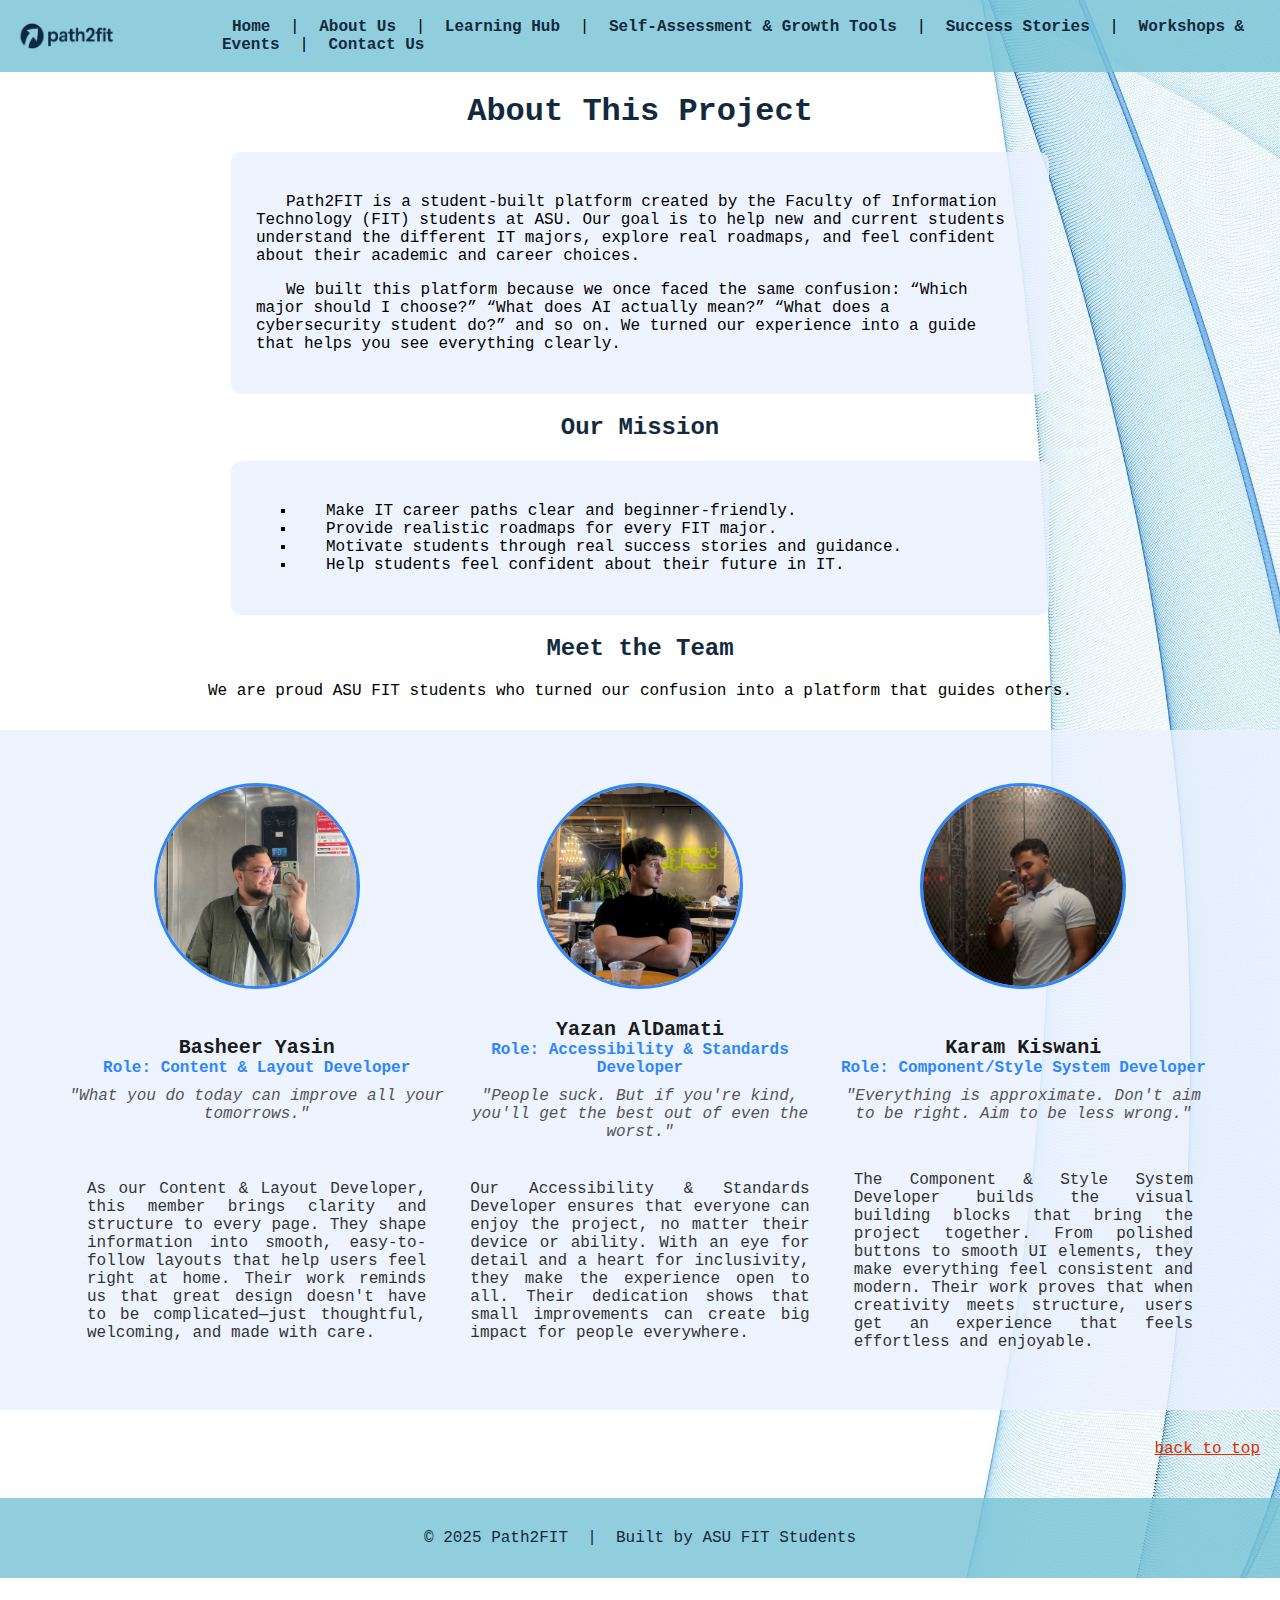
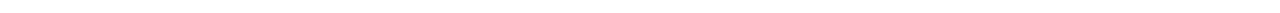
<file: about.html>
<!DOCTYPE html>
<html>
  <head>
    <title>About Path2FIT</title>
    <link rel="stylesheet" href="style.css" />
    <style>
      h1, h2 {
        text-align: center;
        color: #13293d;
      }

      #about-intro {
        width: 60%;
        margin: auto;
        background-color: #eaf1ffd6;
        padding: 25px;
        border-radius: 10px;
        margin-top: 20px;
        margin-bottom: 20px;
        text-indent: 30px;
      }

      /* Team Section*/
      #team-section {
        background-color: #eaf1ffd6;
        padding: 40px 0;
        margin-top: 30px;
        margin-bottom: 30px;
      }

      #team-table {
        width: 90%;
        margin: auto;
      }

      #team-table td {
        width: 30%;
        text-align: center;
      }

      #team-table img {
        width: 200px;
        height: 200px;
        border-radius: 200px;
        border: 3px solid #2e86ff;
        margin: 10px 5px;
      }

      .member-name {
        font-size: 20px;
        font-weight: bold;
        color: #1b1b1b;
        margin-top: 10px;
      }

      .member-role {
        font-size: 16px;
        font-weight: bold;
        color: #2e86ff;
      }

      .member-quote {
        font-style: italic;
        color: #555;
        margin: 10px 0;
      }

      .member-desc {
        text-align:justify;
        padding: 0 20px;
        color: #333;
      }

      /* .quiz{
        background-color: antiquewhite;
      } */
    </style>
  </head>

  <body >
    <!-- Navigation -->
    <nav>
      <table>
        <tr>
          <td>
            <img src="./images/logo.png" alt="logo" width="100" height="30" />
          </td>
          <td>
            <a href="index.html">Home</a> | <a href="about.html">About Us</a> |
            <a href="learning-hub.html">Learning Hub</a> |
            <a href="Growth-Tools.html">Self-Assessment & Growth Tools</a> |
            <a href="success-stories.html">Success Stories</a> |
            <a href="workshops.html">Workshops &amp; Events</a> |
            <a href="contact.html">Contact Us</a>
          </td>
        </tr>
      </table>
    </nav>

    <h1>About This Project</h1>

    <div id="about-intro">
      <p>
        Path2FIT is a student-built platform created by the Faculty of
        Information Technology (FIT) students at ASU. Our goal is to help new
        and current students understand the different IT majors, explore real
        roadmaps, and feel confident about their academic and career choices.
      </p>
      <p>
        We built this platform because we once faced the same confusion: “Which
        major should I choose?” “What does AI actually mean?” “What does a
        cybersecurity student do?” and so on. We turned our experience into a
        guide that helps you see everything clearly.
      </p>
    </div>

    <h2>Our Mission</h2>

    <div id="about-intro">
      <ul type="square">
        <li>Make IT career paths clear and beginner-friendly.</li>
        <li>Provide realistic roadmaps for every FIT major.</li>
        <li>Motivate students through real success stories and guidance.</li>
        <li>Help students feel confident about their future in IT.</li>
      </ul>
    </div>

    <h2>Meet the Team</h2>
    
    <p style="text-align: center; margin-bottom: 20px">
      We are proud ASU FIT students who turned our confusion into a platform
      that guides others.
    </p>

    <!-- TEAM SECTION -->
    <div id="team-section">
      <table id="team-table">
        <tr>
            <td><img src="images\basheer.jpg" alt="Team Member 1" /></td>
            <td><img src="images\yazan.jpg" alt="Team Member 2" /></td>
            <td><img src="images\karam.jpg" alt="Team Member 3" /></td>
        </tr>
        <tr>
            <td>
                <div class="member-name">Basheer Yasin</div>
                <div class="member-role">Role: Content & Layout Developer </div>
                <div class="member-quote">"What you do today can improve all your tomorrows."</div>
            </td>
            <td>
                <div class="member-name">Yazan AlDamati</div>
                <div class="member-role">Role: Accessibility & Standards Developer </div>
                <div class="member-quote">"People suck. But if you're kind, you'll get the best out of even the worst."</div>
            </td>
            <td>
              <div class="member-name">Karam Kiswani</div>
              <div class="member-role">Role: Component/Style System Developer </div>
              <div class="member-quote">"Everything is approximate. Don't aim to be right. Aim to be less wrong."</div>
            </td>
        </tr>
        <tr>
          <td>
            <p class="member-desc">     
              As our Content & Layout Developer, this member brings clarity and 
              structure to every page. They shape information into smooth, 
              easy-to-follow layouts that help users feel right at home. Their 
              work reminds us that great design doesn't have to be complicated—just 
              thoughtful, welcoming, and made with care.
            </p>
          </td>
          <td>
            <p class="member-desc">
              Our Accessibility & Standards Developer ensures that everyone can 
              enjoy the project, no matter their device or ability. With an eye 
              for detail and a heart for inclusivity, they make the experience 
              open to all. Their dedication shows that small improvements can 
              create big impact for people everywhere.
            </p>
          </td>
          <td>
            <p class="member-desc">
              The Component & Style System Developer builds the visual building 
              blocks that bring the project together. From polished buttons to 
              smooth UI elements, they make everything feel consistent and 
              modern. Their work proves that when creativity meets structure, 
              users get an experience that feels effortless and enjoyable.
            </p>
          </td>
        </tr>
      </table>
    </div>
    
    <p id="back-to-top">
      <a href="#Top" style="color: #dc2f02">back to top</a>
    </p>
    <div id="footer">
      <p>&copy; 2025 Path2FIT &nbsp;|&nbsp; Built by ASU FIT Students</p>
    </div>
  </body>
</html>
</file>
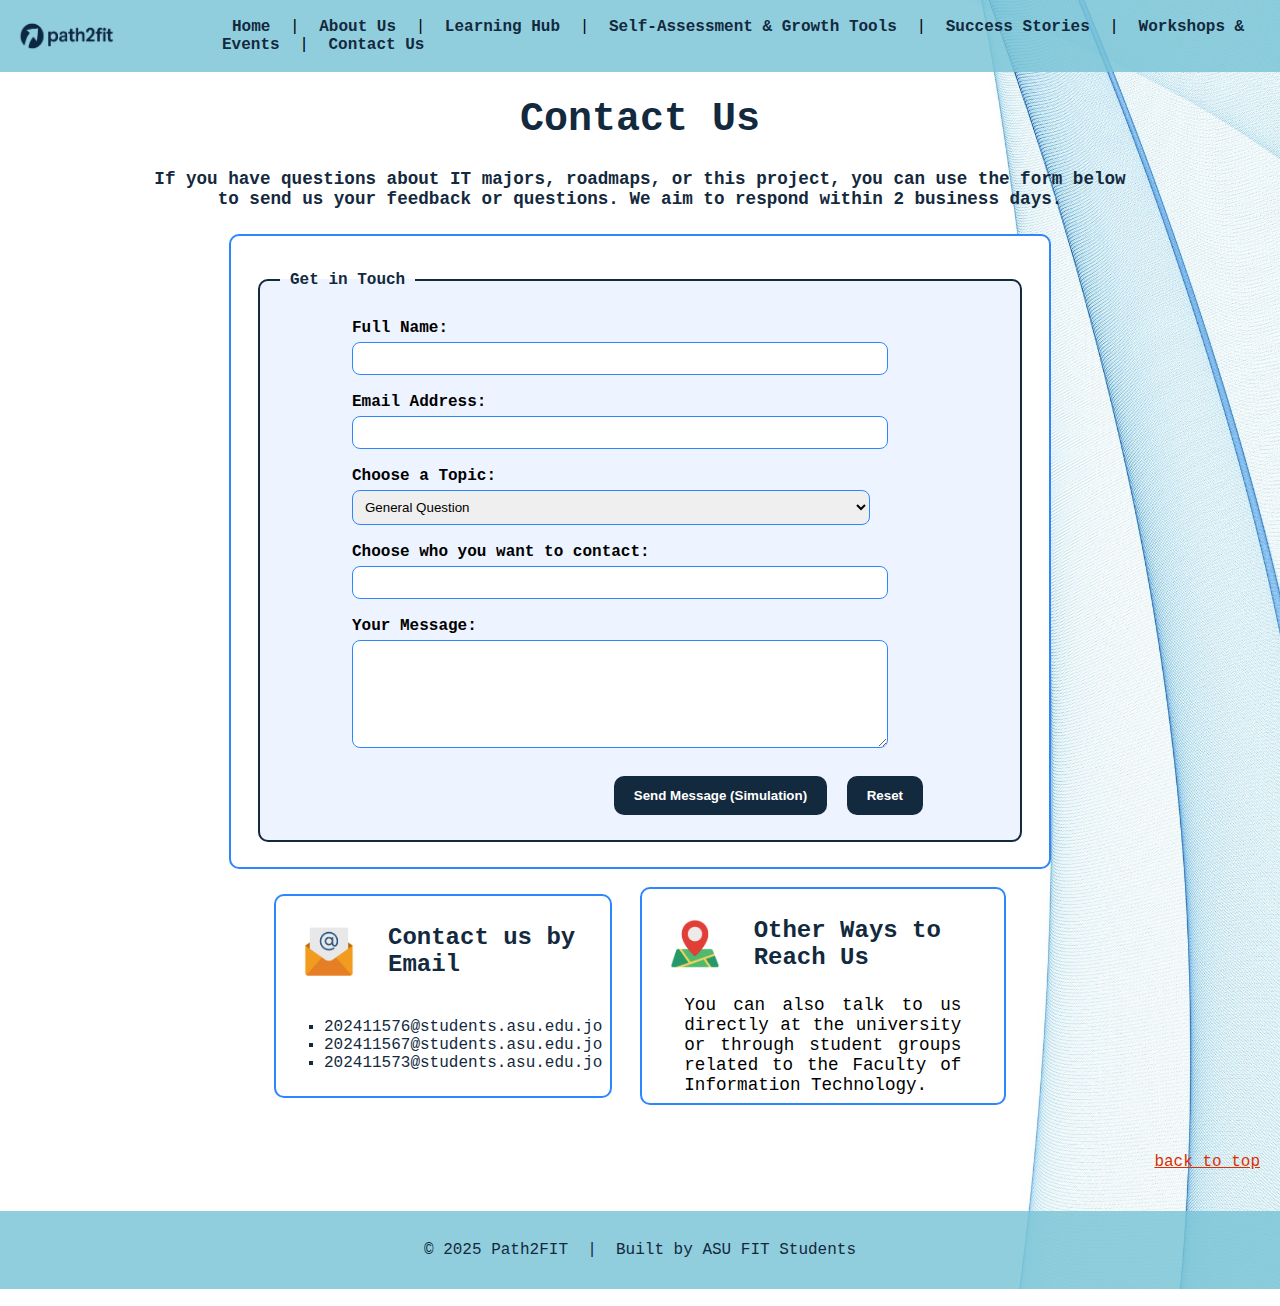
<file: contact.html>
<!DOCTYPE html>
<html>
<head>
    <title>Contact Us - Path2FIT</title>
    <link rel="stylesheet" href="style.css">
    <!-- INTERNAL CSS -->
    <style>
        /* Page Title */
        h1 {
            text-align: center;
            color: #13293d;
            margin-top: 25px;
            font-size: 40px;
        } 

        p {
            width: 80%;
            margin: auto;
            text-align: center;
        }

        /* Contact Form Styling */
        form {
            width: 60%;
            margin: auto;
            background-color: white;
            padding: 25px;
            border-radius: 10px;
            border: 2px solid #2E86FF;
            margin-top: 25px;
        }

        form p {
            width: 80%;
            margin: auto;
            text-align: left;
            font-weight: bold;
        }

        fieldset {
            border: 2px solid #13293d;
            border-radius: 10px;
            padding: 20px;
            background-color: #EEF4FF;
        }

        legend {
            font-weight: bold;
            color: #13293d;
            padding:10px;
        }

        label {
            font-weight: bold;
        }

        input[type="text"], textarea, select {
            width: 90%;
            padding: 8px;
            border-radius: 8px;
            border: 1px solid #2E86FF;
            margin-top: 5px;
        }
        input[list="contact-person"] , datalist{
            width: 90%;
            padding: 8px;
            border-radius: 8px;
            border: 1px solid #2E86FF;
            margin-top: 5px;
        }

        /* Buttons */
        input[type="submit"], input[type="reset"] {
            padding: 12px 20px;
            margin: 5px;
            background-color: #13293d;
            color: white;
            border: none;
            border-radius: 10px;
            font-weight: bold;
        }

        input[type="submit"]:hover, input[type="reset"]:hover {
            background-color: #dc2f02;
            color: white;
        }

        /* Other Ways to Reach Us */
        #other-ways {
            border: 2px #2E86FF solid;
            border-radius: 10px;
            padding: 5px;
        }
        #other-ways h2 {
            color: #13293d;
            text-align: center;
        }
        #other-ways img {
            display: block;
            margin-left: 2%;
            width: 50px;
            height: 50px;
        }

        #other-ways a{
            color:#13293d;
            text-decoration: none;
        }

    </style>
</head>
<body>

    <!-- Navigation -->
    <nav>
        <table>
            <tr>
                <td>
                    <img src="./images/logo.png" alt="logo" width="100" height="30">
                </td>
                <td>
                    <a href="index.html">Home</a> |
                    <a href="about.html">About Us</a> |
                    <a href="learning-hub.html">Learning Hub</a> |
                    <a href="Growth-Tools.html">Self-Assessment & Growth Tools</a> |
                    <a href="success-stories.html">Success Stories</a> |
                    <a href="workshops.html">Workshops &amp; Events</a> |
                    <a href="contact.html">Contact Us</a>
                </td>
            </tr>
        </table>
    </nav>

    <h1>Contact Us</h1>

    <p style="text-align: center; color: #13293d; font-size: 110%; font-weight: bold;">
        If you have questions about IT majors, roadmaps, or this project, you can use the form below<br>
        to send us your feedback or questions. We aim to respond within 2 business days.
    </p>

    <form action="/index.html" method="get">
        <fieldset>
            <legend>Get in Touch</legend>

            <p>
                Full Name:<br>
                <input type="text" name="full-name" required>
            </p>
            <br>
            <p>
                Email Address:<br>
                <input type="text" name="email" required>
            </p>
            <br>
            <p>
                Choose a Topic:<br>
                <select name="topic">
                    <option value="general">General Question</option>
                    <option value="ai">Question about AI</option>
                    <option value="cyber">Question about Cybersecurity</option>
                    <option value="se">Question about Software Engineering</option>
                    <option value="game">Question about Game Development</option>
                </select>
            </p>
            <br>
            <datalist id="contact-person"> 
                <option value="Yazan"></option>
                <option value="Basheer"></option>   
                <option value="karam"></option>
                <option value="Khalid Dabbour"></option>
                <option value="Ahmad Jihad"></option>
                <option value="Shahrat Hassan"></option>
                <option value="Ahmad Massad"></option>
                <option value="Suliman Shukair"></option>
            </datalist>
            <p>
                Choose who you want to contact:<br>
                <input list="contact-person" name="contact-person" required>
            </p>
            <br>
            <p>
                Your Message:<br>
                <textarea name="contact-message" rows="6" cols="40"></textarea>
            </p>
            <br>
            <p style="text-align: right;">
                <input type="submit" value="Send Message (Simulation)">
                <input type="reset" value="Reset">
            </p>
        </fieldset>
    </form>

    <table style="width: 60%; margin-left: 20%; margin-right: 20%; padding: 15px;">
        <tr>
            <td width="44%">
                <div id="other-ways">
                    <table style="width: 100%;">
                        <tr>
                            <td width="20%"><img src="./images/Email.png" alt="Email Icon" style=" width:50px; height: 50px; margin: 20px;"></td>
                            <td><h2 style="text-align: left; margin-left: 10px;" >Contact us by Email</h2></td>
                        </tr>
                        <tr>
                            <td colspan="2" style="text-align: left;">
                                <ul type="square" style="color: #13293d;">
                                    <li><a href="mailto:202411576@students.asu.edu.jo">202411576@students.asu.edu.jo</a><br></li>
                                    <li><a href="mailto:202411567@students.asu.edu.jo">202411567@students.asu.edu.jo</a><br></li>
                                    <li><a href="mailto:202411573@students.asu.edu.jo">202411573@students.asu.edu.jo</a><br></li>
                                </ul>
                            </td>
                        </tr>
                    </table>
                </div>
            </td>
            <td>&nbsp;&nbsp;</td>
            <td width="60%">
                <div id="other-ways">
                    <table style="width: 100%;">
                        <tr style="width: 100%;">
                            <td width="20%"><img src="./images/Location.png" alt="Location Icon" style=" width:50px; height: 50px; margin: 20px;"></td>
                            <td><h2 style="text-align: left; margin-left: 10px;">Other Ways to Reach Us</h2></td>
                        </tr>
                        <tr>
                            <td colspan="2" style="text-align: center;">
                                <p style="font-size: 110%; text-align: justify; ">
                                You can also talk to us directly at the university or through student groups related to the Faculty of Information Technology.
                                </p>
                            </td>
                        </tr>
                    </table>
                </div>
            </td>
        </tr>
    </table>
    <p id="back-to-top">
        <a href="#Top" style="color: #dc2f02;">back to top</a>
    </p>
    <div id="footer" style="padding: 30px;">
        <p>&copy; 2025 Path2FIT &nbsp;|&nbsp; Built by ASU FIT Students</p>
    </div>
</body>
</html>
</file>
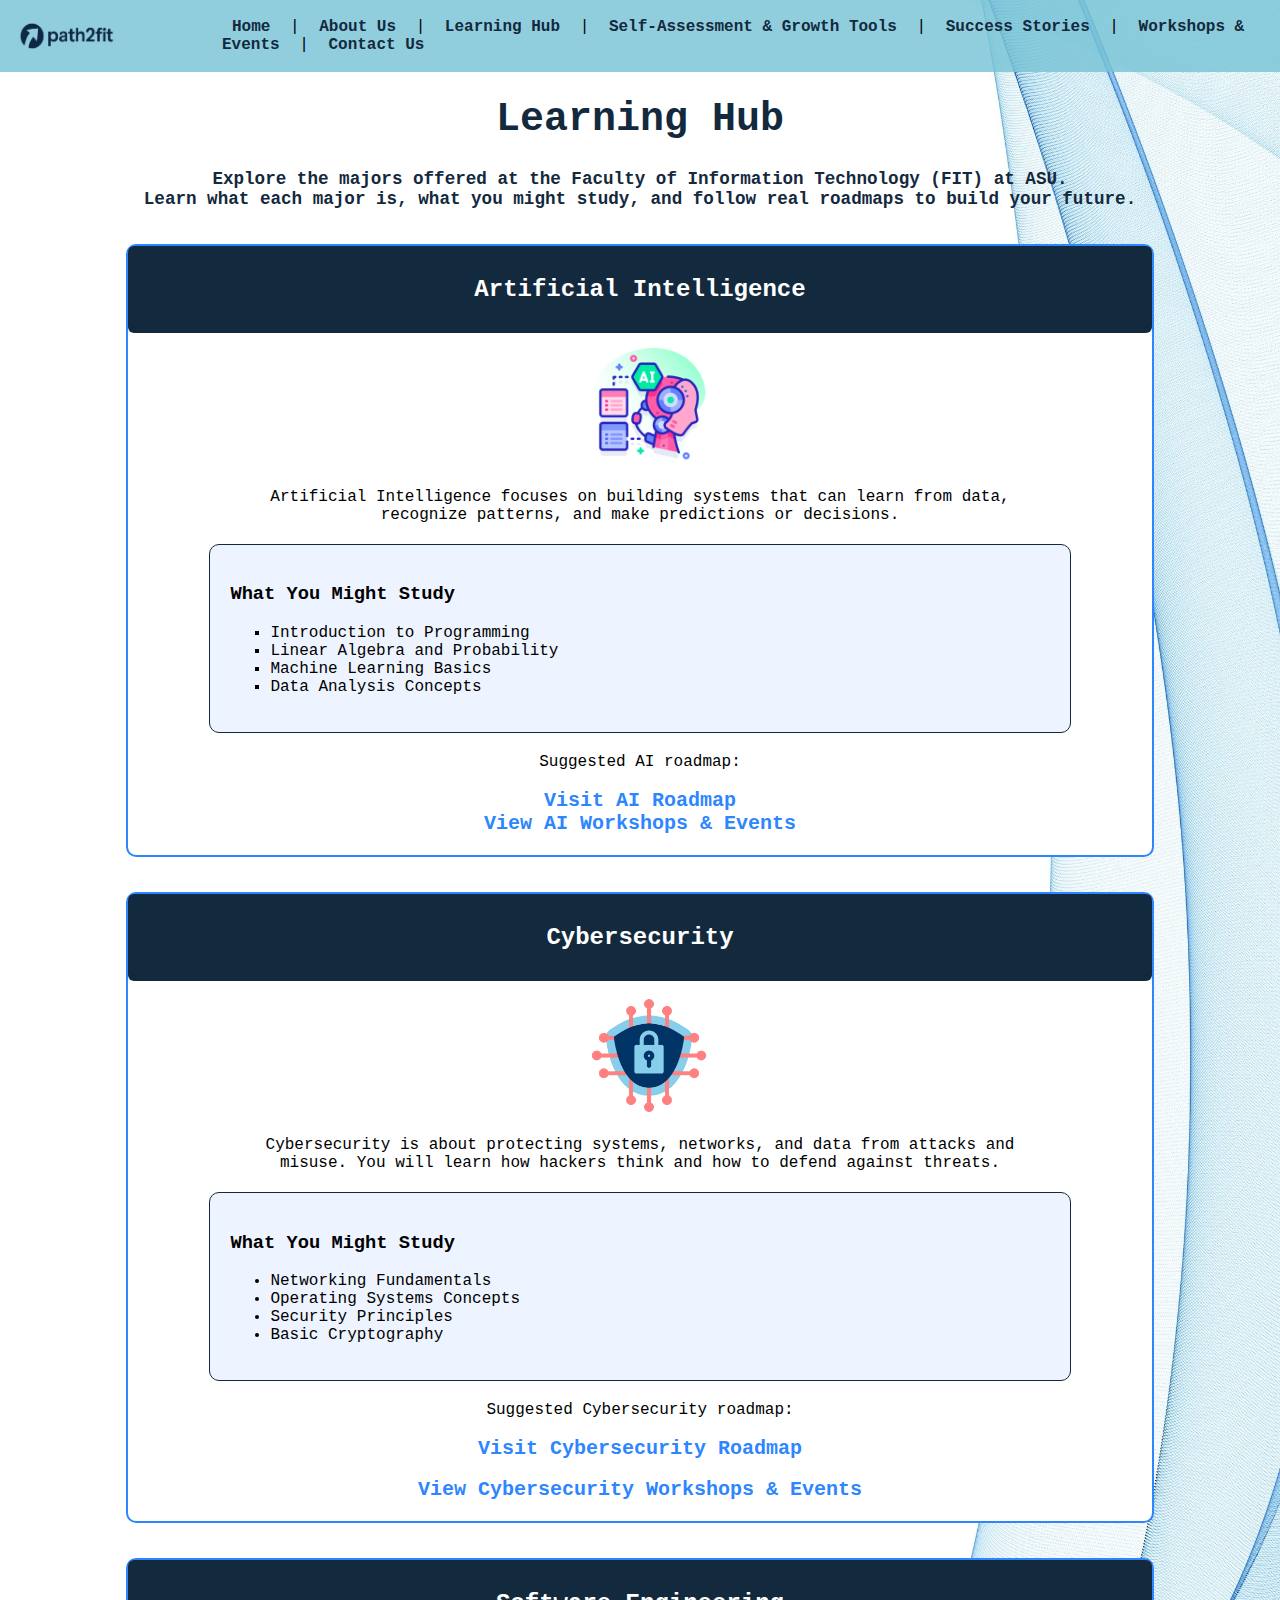
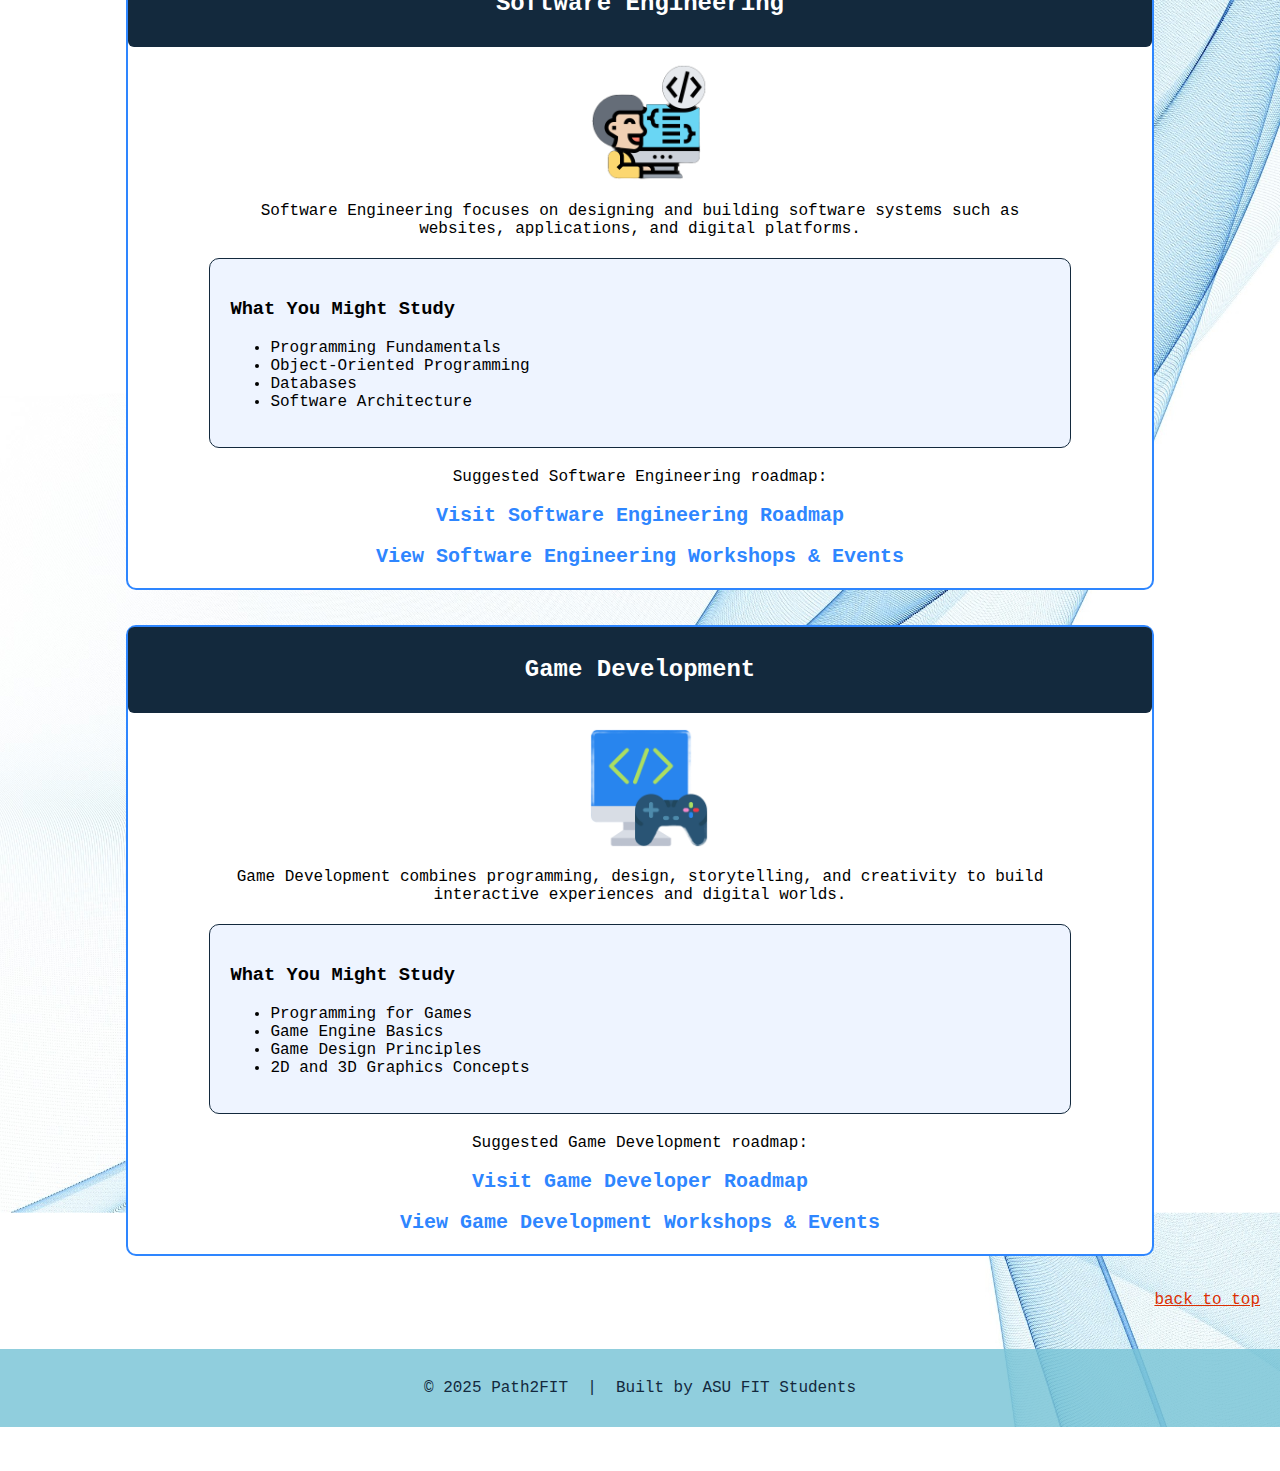
<file: learning-hub.html>
<!DOCTYPE html>
<html>
    <head>
        <title>Learning Hub - Path2FIT</title>
        <link rel="stylesheet" href="style.css">
        <!-- INTERNAL CSS -->   
        <style>
            /* Page Title */
            h1 {
                text-align: center;
                color: #13293d;
                margin-top: 25px;
                font-size: 40px;
            }

            p {
                width: 80%;
                margin: auto;
                text-align: center;
                
            }
            
            /* Major Box Styling */
            .major-box {
                width: 80%;
                margin: 35px auto;
                background-color: white;
                padding: 0px;
                padding-bottom: 20px;
                border: 2px solid #2E86FF;
                border-radius: 10px;
            }

            .major-box:hover {
                background-color: #EEF4FF;
                border: 5px groove  #13293d;
            }

            /* Header of each major */
            .major-header {
                background-color: #13293d;
                color: white;
                padding: 10px;
                text-align: center;
                border-radius:6px;
            } 

            .major-icon {
                margin: 15px;
                margin-left: 45%;
                margin-right: 45%;
                width: 120px;
                height: 120px;
                border-radius: 10px;
                
            }

            .major-box a {
                font-size: 20px;
                color: #2E86FF;
                font-weight: bold;
                text-decoration: none;
            }
            .major-box a:hover {
                text-decoration: underline;
                color: #dc2f02;
            }
            .major-box a:visited {
                color: #13293d;
                text-decoration: underline;
            }

            /* study box style */
            .study-box {
                background-color: #EEF4FF;
                padding: 20px;
                border-radius: 10px;
                border: 1px solid #13293d;
                margin: 20px 0px;
                width: 80%;
                margin-left: auto;
                margin-right: auto;
            }

    </style>

</head>
<body>
    <!-- Navigation -->
    <nav>
        <table>
            <tr>
                <td>
                    <img src="./images/logo.png" alt="logo" width="100" height="30">
                </td>
                <td>
                    <a href="index.html">Home</a> |
                    <a href="about.html">About Us</a> |
                    <a href="learning-hub.html">Learning Hub</a> |
                    <a href="Growth-Tools.html">Self-Assessment & Growth Tools</a> |
                    <a href="success-stories.html">Success Stories</a> |
                    <a href="workshops.html">Workshops &amp; Events</a> |
                    <a href="contact.html">Contact Us</a>
                </td>
            </tr>
        </table>
    </nav>

    <h1>Learning Hub</h1>
    <p style="text-align: center; color: #13293d; font-size: 110%; font-weight: bold;">
        Explore the majors offered at the Faculty of Information Technology (FIT) at ASU. <br>
        Learn what each major is, what you might study, and follow real roadmaps to build your future.
    </p>

    <!-- AI Section -->
    <div id="ai-section" class="major-box">

        <div class="major-header"><h2>Artificial Intelligence</h2></div>

        <img src="./images/AI_Icon.png" alt="AI Icon" class="major-icon">

        <p>
            Artificial Intelligence focuses on building systems that can learn from data, recognize
            patterns, and make predictions or decisions.
        </p>

        <div class="study-box">
            <h3>What You Might Study</h3>
            <ul type="square">
                <li>Introduction to Programming</li>
                <li>Linear Algebra and Probability</li>
                <li>Machine Learning Basics</li>
                <li>Data Analysis Concepts</li>
            </ul>
        </div>

        <p>
            Suggested AI roadmap:<br><br>
            <a href="https://www.geeksforgeeks.org/blogs/how-to-become-an-artificial-intelligence-ai-engineer/" target="_blank">Visit AI Roadmap</a>
        </p>
        <p><a href="workshops.html#ai-workshops">View AI Workshops &amp; Events</a></p>
    </div>

    <!-- Cybersecurity Section -->
    <div id="cyber-section" class="major-box">

        <div class="major-header"><h2>Cybersecurity</h2></div>

        <img src="./images/Cyber_Icon.png" alt="Cyber Icon" class="major-icon">

        <p>
            Cybersecurity is about protecting systems, networks, and data from attacks and misuse.
            You will learn how hackers think and how to defend against threats.
        </p>

        <div class="study-box">
            <h3>What You Might Study</h3>
            <ul>
                <li>Networking Fundamentals</li>
                <li>Operating Systems Concepts</li>
                <li>Security Principles</li>
                <li>Basic Cryptography</li>
            </ul>
        </div>

        <p>
            Suggested Cybersecurity roadmap:<br><br>
            <a href="https://www.geeksforgeeks.org/ethical-hacking/cybersecurity-roadmap/" target="_blank">Visit Cybersecurity Roadmap</a>
        </p>
        <br>
        <p><a href="workshops.html#cyber-workshops">View Cybersecurity Workshops &amp; Events</a></p>

    </div>

    <!-- Software Engineering Section -->
    <div id="se-section" class="major-box">

        <div class="major-header"><h2>Software Engineering</h2></div>

        <img src="./images/SE_Icon.png" alt="SE Icon" class="major-icon">

        <p>
            Software Engineering focuses on designing and building software systems such as
            websites, applications, and digital platforms.
        </p>

        <div class="study-box">
            <h3>What You Might Study</h3>
            <ul>
                <li>Programming Fundamentals</li>
                <li>Object-Oriented Programming</li>
                <li>Databases</li>
                <li>Software Architecture</li>
            </ul>
        </div>
        <p>
            Suggested Software Engineering roadmap:<br><br>
            <a href="https://www.geeksforgeeks.org/software-engineering/how-to-become-a-software-developer/" target="_blank">Visit Software Engineering Roadmap</a>
        </p>
        <br>
        <p><a href="workshops.html#se-workshops">View Software Engineering Workshops &amp; Events</a></p>
    </div>

    <!-- Game Development Section -->
    <div id="game-section" class="major-box">

        <div class="major-header"><h2>Game Development</h2></div>

        <img src="./images/Game_Icon.png" alt="Game Dev Icon" class="major-icon">

        <p>
            Game Development combines programming, design, storytelling, and creativity to build
            interactive experiences and digital worlds.
        </p>

        <div class="study-box">
            <h3>What You Might Study</h3>
            <ul>
                <li>Programming for Games</li>
                <li>Game Engine Basics</li>
                <li>Game Design Principles</li>
                <li>2D and 3D Graphics Concepts</li>
            </ul>
        </div>

        <p>
            Suggested Game Development roadmap:<br><br>
            <a href="https://www.geeksforgeeks.org/gfg-academy/how-to-become-a-game-developer/" target="_blank">Visit Game Developer Roadmap</a>
        </p>
        <br>
        <p><a href="workshops.html#game-workshops">View Game Development Workshops &amp; Events</a></p>

    </div>
    <p id="back-to-top">
        <a href="#Top" style="color: #dc2f02;">back to top</a>
    </p>
    <div id="footer" >
        <p style="padding: 15px;">&copy; 2025 Path2FIT &nbsp;|&nbsp; Built by ASU FIT Students</p>
    </div>
</body>
</html>
</file>
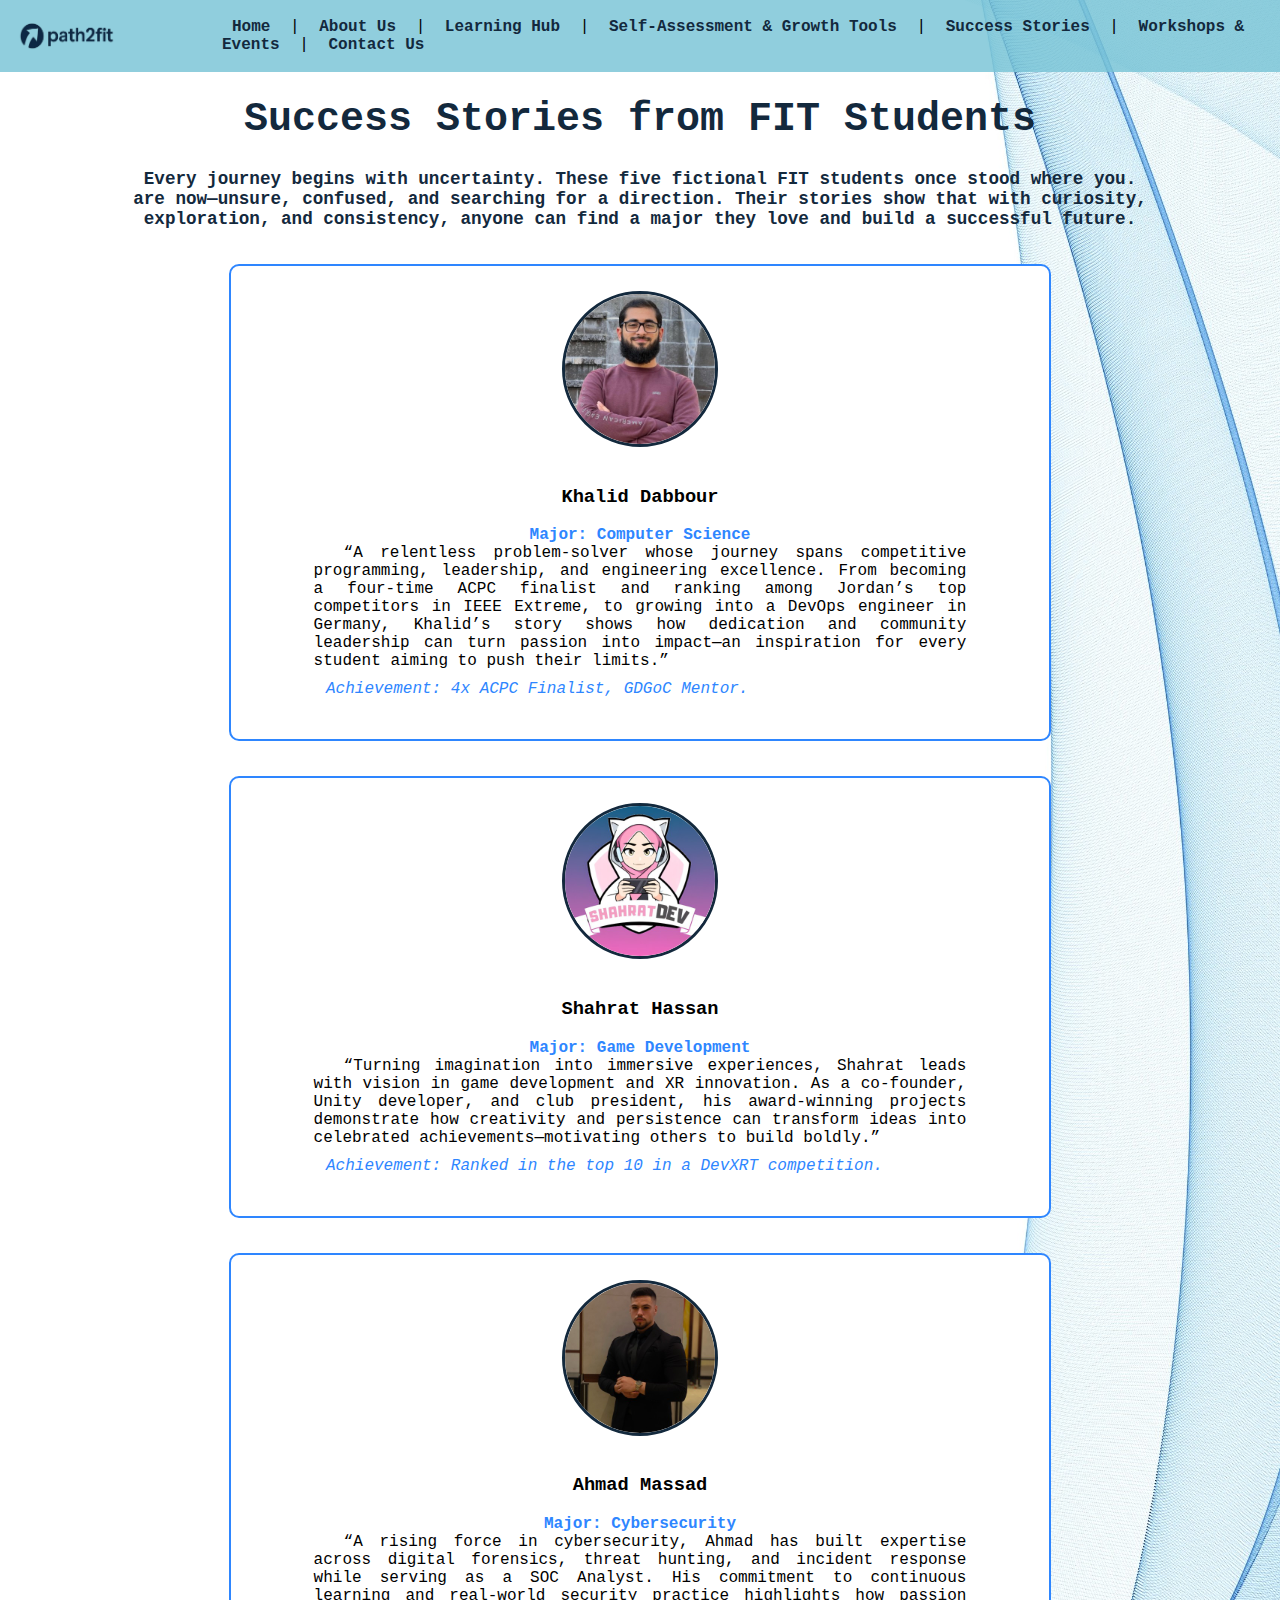
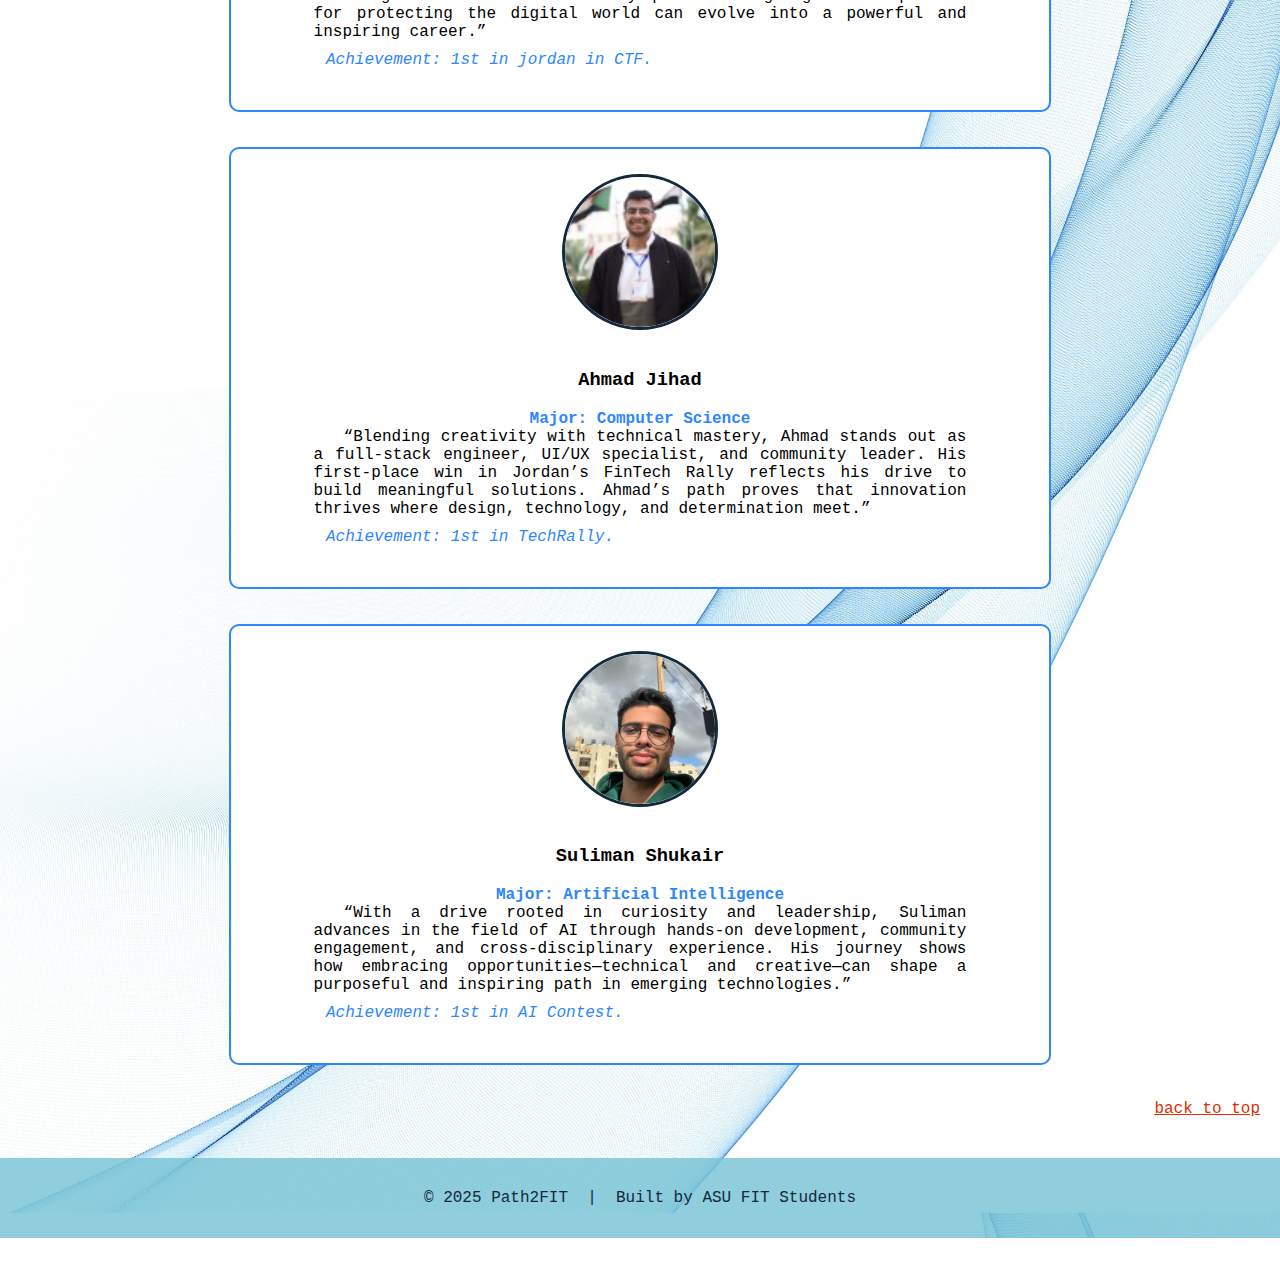
<file: success-stories.html>
<!DOCTYPE html>
<html>
<head>
    <title>Success Stories - Path2FIT</title>
    <link rel="stylesheet" href="style.css">
    <!-- INTERNAL CSS -->
    <style>

        /* Page Title */
        h1 {
            text-align: center;
            color: #13293d;
            margin-top: 25px;
            font-size: 40px;
        }

        /* Story cards */
        .story-box {
            background-color: white;
            width: 60%;
            margin: 35px auto;
            border: 2px solid #2E86FF;
            border-radius: 10px;
            padding: 25px;
            text-align: center;
        }

        .story-box img {
            width: 150px;
            height: 150px;
            border-radius: 200px;
            border: 3px solid #13293d;
            margin: auto;
            margin-bottom: 15px;
        }

        
        .story-box:hover {
            background-color: #EEF4FF;
            border-color: #13293d;
        }

        .story-major {
            font-size: 16px;
            font-weight: bold;
            color: #2E86FF;
        }

        .story-text {
            width: 85%;
            margin: auto;
            text-align: justify;
            text-indent: 30px;
        }

        .achievement {
            margin-top: 10px;
            color: #2E86FF;
            font-style: italic;
            text-align: left;
            margin-left: 70px;
        }

    </style>

</head>
<body>
    <!-- Navigation -->
    <nav>
        <table>
            <tr>
                <td>
                    <img src="./images/logo.png" alt="logo" width="100" height="30">
                </td>
                <td>
                    <a href="index.html">Home</a> |
                    <a href="about.html">About Us</a> |
                    <a href="learning-hub.html">Learning Hub</a> |
                    <a href="Growth-Tools.html">Self-Assessment & Growth Tools</a> |
                    <a href="success-stories.html">Success Stories</a> |
                    <a href="workshops.html">Workshops &amp; Events</a> |
                    <a href="contact.html">Contact Us</a>
                </td>
            </tr>
        </table>
    </nav>
    <h1>Success Stories from FIT Students</h1>

    <p style="text-align: center; color: #13293d; font-size: 110%; font-weight: bold;">
        Every journey begins with uncertainty. These five fictional FIT students once stood where you.<br>
        are now—unsure, confused, and searching for a direction. Their stories show that with curiosity,<br>
        exploration, and consistency, anyone can find a major they love and build a successful future.<br>
    </p>

    <!-- Story 1 -->
    <div class="story-box">
        <img src="./images/dabbour.png" alt="Student Photo">
        <h3>Khalid Dabbour</h3>
        <div class="story-major">Major: Computer Science</div>

        <p class="story-text">
            “A relentless problem-solver whose journey spans competitive programming, 
            leadership, and engineering excellence. From becoming a four-time ACPC 
            finalist and ranking among Jordan’s top competitors in IEEE Extreme, 
            to growing into a DevOps engineer in Germany, Khalid’s story shows how 
            dedication and community leadership can turn passion into impact—an 
            inspiration for every student aiming to push their limits.”
        </p>

        <p class="achievement">Achievement: 4x ACPC Finalist, GDGoC Mentor.</p>
    </div>

    <!-- Story 2 -->
    <div class="story-box">
        <img src="images\shahrat.jpg" alt="Student Photo">
        <h3>Shahrat Hassan</h3>
        <div class="story-major">Major: Game Development</div>

        <p class="story-text">
            “Turning imagination into immersive experiences, Shahrat leads 
            with vision in game development and XR innovation. As a co-founder,
             Unity developer, and club president, his award-winning projects
              demonstrate how creativity and persistence can transform ideas 
              into celebrated achievements—motivating others to build boldly.”
        </p>

        <p class="achievement">Achievement: Ranked in the top 10 in a DevXRT competition.</p>
    </div>

    <!-- Story 3 -->
    <div class="story-box">
        <img src="images\ahmadmassad.jpg" alt="Student Photo">
        <h3>Ahmad Massad</h3>
        <div class="story-major">Major: Cybersecurity</div>

        <p class="story-text">
            “A rising force in cybersecurity, Ahmad has built expertise 
            across digital forensics, threat hunting, and incident 
            response while serving as a SOC Analyst. His commitment 
            to continuous learning and real-world security practice 
            highlights how passion for protecting the digital world 
            can evolve into a powerful and inspiring career.”
        </p>

        <p class="achievement">Achievement: 1st in jordan in CTF.</p>
    </div>

    <!-- Story 4 -->
    <div class="story-box">
        <img src="images\ahmadjihad.jpg" alt="Student Photo">
        <h3>Ahmad Jihad</h3>
        <div class="story-major">Major: Computer Science</div>

        <p class="story-text">
            “Blending creativity with technical mastery, 
            Ahmad stands out as a full-stack engineer, UI/UX 
            specialist, and community leader. His first-place 
            win in Jordan’s FinTech Rally reflects his drive 
            to build meaningful solutions. Ahmad’s path proves 
            that innovation thrives where design, technology, 
            and determination meet.”
        </p>

        <p class="achievement">Achievement: 1st in TechRally.</p>
    </div>

    <!-- Story 5 -->
    <div class="story-box">
        <img src="images\suliman.jpg" alt="Student Photo">
        <h3>Suliman Shukair</h3>
        <div class="story-major">Major: Artificial Intelligence</div>

        <p class="story-text">
            “With a drive rooted in curiosity and leadership, 
            Suliman advances in the field of AI through hands-on 
            development, community engagement, and 
            cross-disciplinary experience. His journey shows how 
            embracing opportunities—technical and creative—can 
            shape a purposeful and inspiring path in emerging 
            technologies.”
        </p>

        <p class="achievement">Achievement: 1st in AI Contest.</p>
    </div>
    <p id="back-to-top">
        <a href="#Top" style="color: #dc2f02;">back to top</a>
    </p>
    <div id="footer">
        <p>&copy; 2025 Path2FIT &nbsp;|&nbsp; Built by ASU FIT Students</p>
    </div>

</body>
</html>
</file>
<file: style.css>
/* General Body Style */
body {
    margin: 0;
    padding: 0;
    font-family: monospace, sans-serif;
    background-image: url(./images/Body_Background.jpg);
    background-size: 100%;
    font-style: normal;
}

/* Navigation Bar Style */
nav {
    background-color: #77c3d6d1;
    padding: 15px;
    text-align: left;
}

nav img {
    vertical-align: middle;
    margin-right: 100px;
}

nav a {
    color: #13293d;
    text-decoration:none;
    padding: 10px;
    font-weight:bold;
}

nav a:hover {
    background-color: white;
    border-radius: 5px;
    font-weight: bolder;
    color:#dc2f02;
}

#back-to-top {
    text-align: right;
    margin-right: 20px;
    margin-top: 30px;
}

/* Footer Style */
#footer {
    background-color: #77c3d6d1;
    padding: 15px;
    text-align: center;
    color: #13293d;
    margin-top: 40px;
    font-style: normal;
}
</file>
